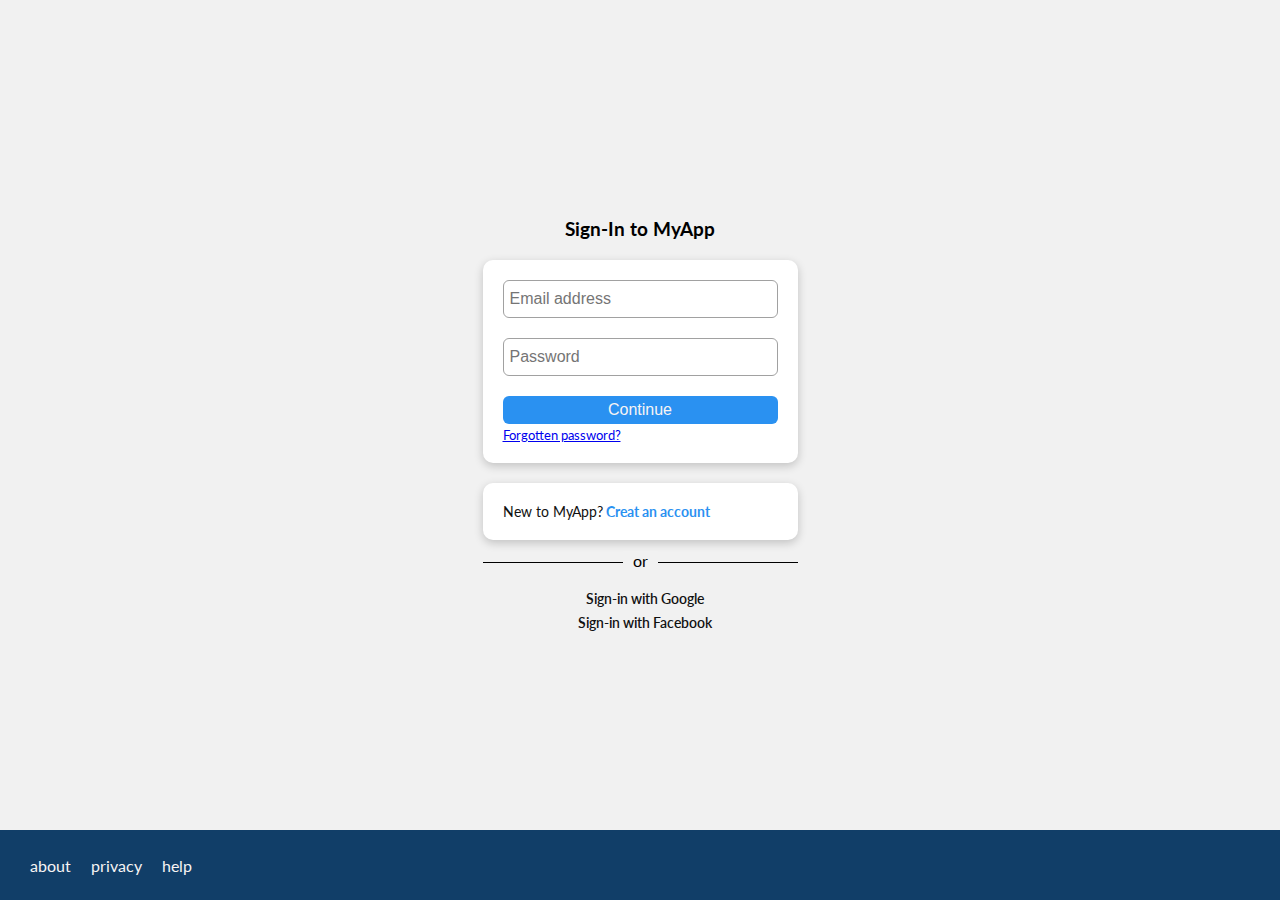
<file: sigin.html>
<!DOCTYPE html>
<html lang="en">
<head>
    <meta charset="UTF-8">
    <meta name="viewport" content="width=device-width, initial-scale=1.0">
    <link rel="stylesheet" href="https://cdnjs.cloudflare.com/ajax/libs/font-awesome/5.15.1/css/all.min.css"
     integrity="sha512-+4zCK9k+qNFUR5X+cKL9EIR+ZOhtIloNl9GIKS57V1MyNsYpYcUrUeQc9vNfzsWfV28IaLL3i96P9sdNyeRssA=="
      crossorigin="anonymous" />
      <link rel="stylesheet" href="style.css">
    <title>Signin</title>
</head>
<body>

    <div class="form-container">
        <div class="head center-text">
             Sign-In to MyApp
        </div>
        <form class="card">
            <div class="form-controler ">
                <input placeholder="Email address" type="text">
                <small></small>
            </div>
            <div class="form-controler">
                <input placeholder="Password" type="password">
                <small></small>
            </div>
            <div >
                <input class="btn"
                value="Continue" type="submit">
            </div>
            <small>
                <a href="#">Forgotten password?</a>
            </small>
        </form>
     

        <div class="card sign-up">
            <p>
                New to MyApp?<a href="/signup.html"> Creat an account</a>
            </p>
        </div>
        <div class="or">
            <p><span>or</span></p>
          </div>
        <div class="social-card google ">
            <p><i class="fab fa-google fa-1x"></i> <a href="#"> Sign-in with Google</a></p>
        </div>
        <div class="social-card facebook ">
            <p><i class="fab fa-facebook fa-1x"></i> <a href="#"> Sign-in with Facebook</a></p>
        </div>
        </div>
        <div class="footer-container" style="width: 100%;">
            <div style="max-width:1400px" class="footer">
                <ul class="flex">
                    <li><a href="#">about</a></li>
                    <li><a href="#">privacy</a></li>
                    <li><a href="#">help</a></li>
                </ul>
                <div class="social-pages">
                    <i class="fab fa-facebook fa-2x"></i>
                    <i class="fab fa-instagram fa-2x"></i>
                    <i class="fab fa-twitter fa-2x"></i>
                </div>
            </div>
            
        </div>
    
</body>
</html>
</file>
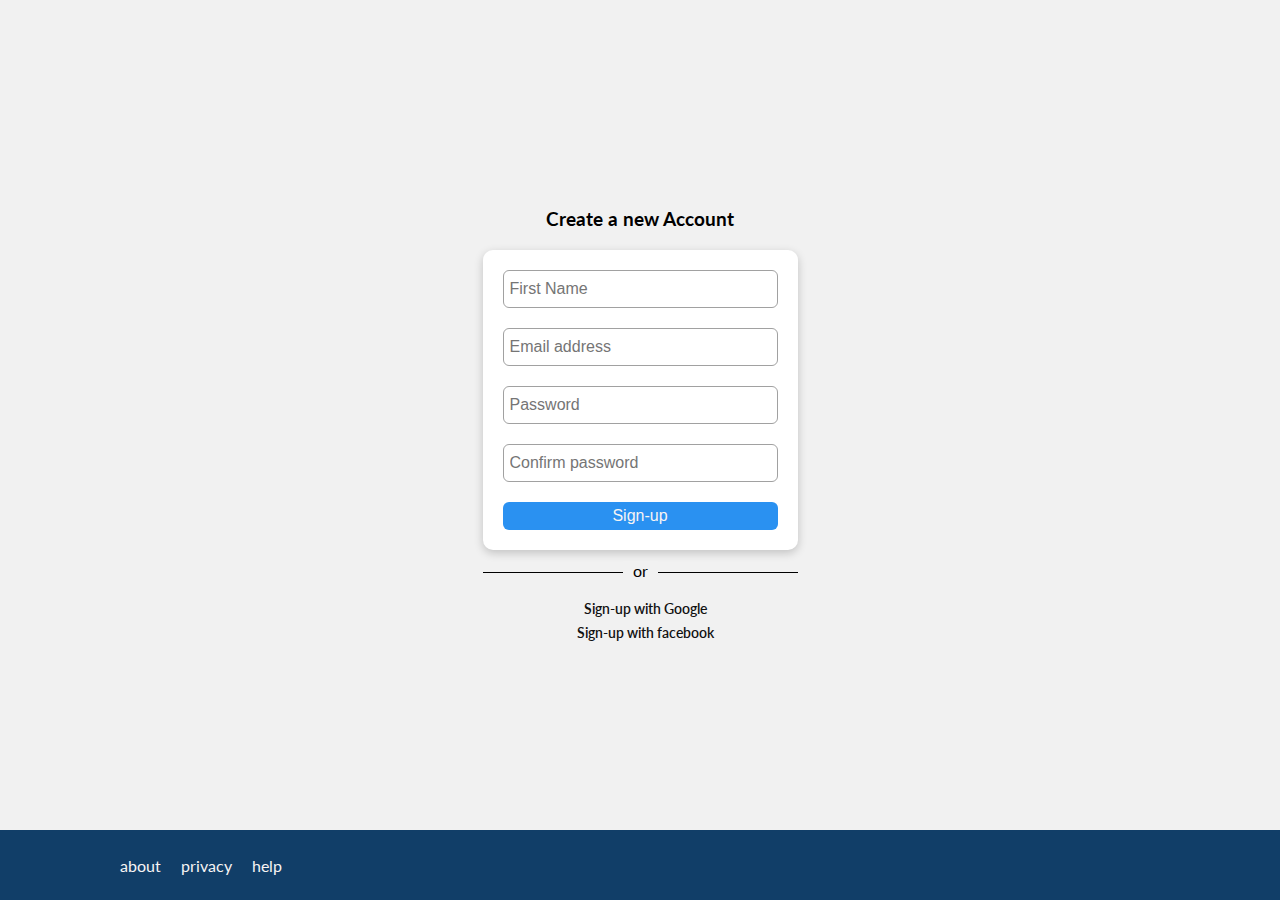
<file: signup.html>
<!DOCTYPE html>
<html lang="en">
  <head>
    <meta charset="UTF-8" />
    <meta name="viewport" content="width=device-width, initial-scale=1.0" />
    <title>Signup</title>
    <link rel="stylesheet" href="https://cdnjs.cloudflare.com/ajax/libs/font-awesome/5.15.1/css/all.min.css"
     integrity="sha512-+4zCK9k+qNFUR5X+cKL9EIR+ZOhtIloNl9GIKS57V1MyNsYpYcUrUeQc9vNfzsWfV28IaLL3i96P9sdNyeRssA=="
      crossorigin="anonymous" />
    <link rel="stylesheet" href="/style.css" />
  </head>
  <body>
    <div class="form-container">
      <div class="head center-text">Create a new Account</div>
      <form class="card" action="">
        <div class="form-controler">
          <input type="text" placeholder="First Name" id="" />
        </div>
        <div class="form-controler">
          <input type="email" placeholder="Email address" id="" />
        </div>
        <!-- <select class="form-controler" id="Universities" name="Universities">
          <option value="null">Select your current university</option>
          <option value="Wits">University of Witwatersrand</option>
          <option value="UCT">University of Cape Town</option>
          <option value="UJ">University of Johannesburg</option>
        </select> -->
        <div class="form-controler">
          <input type="password" placeholder="Password" id="" />
        </div>
        <div class="form-controler">
          <input type="password" placeholder="Confirm password" id="" />
        </div>
        <div>
          <input class="btn" type="submit" value="Sign-up" id="" />
        </div>
      </form>
      <div class="or">
        <p><span>or</span></p>
      </div>
      <div class="social-card google">
        <p><i class="fab fa-google fa-1x"></i><a href="#">Sign-up with Google</a></p>
      </div>
      <div class="social-card facebook">
        <p><i class="fab fa-facebook fa-1x"></i><a href="#">Sign-up with facebook</a></p>
      </div>
    </div>
    <div class="footer-container" style="width: 100%;">
        <div style="max-width: 1100px" class="footer">
            <ul class="flex">
                <li><a href="#">about</a></li>
                <li><a href="#">privacy</a></li>
                <li><a href="#">help</a></li>
            </ul>
            <div class="social-pages">
                <i class="fab fa-facebook fa-2x"></i>
                <i class="fab fa-instagram fa-2x"></i>
                <i class="fab fa-twitter fa-2x"></i>
            </div>
        </div>
        
    </div>
  </body>
</html>
</file>
<file: style.css>
@import url('https://fonts.googleapis.com/css2?family=Lato:wght@300&display=swap');
:root{
    --primary-color: rgb(42, 145, 241);
    --secondary-color: rgb(17, 62, 104);
    --dark-color: rgb(17, 17, 17);
    --grey-color: #a1a1a1;
    --light-color: rgb(247, 244, 244);
}

*{
    box-sizing: border-box;
    margin: 0;
    padding: 0;
}

body{
    display: flex;
    flex-direction: column;
    font-family: 'Lato', sans-serif;
    height: 100vh;
    width: 100vw;
    justify-content: space-between;
    background-color: rgb(241, 241, 241);
}

/* nav */

.nav-container{
    height: 60px;
    /* background-color: var(--secondary-color); */
    border-bottom: 1px solid var(--grey-color);
}

nav{
    display: flex;
    margin: auto 40px;
    justify-content: space-between;
    height: 100%;
}

nav ul{
    display: flex;
    flex: 2;
    justify-content: flex-end;
}

nav ul li{
    margin: auto;
}


nav>*{
   margin: auto 10px;
}


nav .search-section{
    flex: 3;
    padding-left: 6%;
}

nav .btn{
    display: inline-block;
    width: 100px;
    border-radius: 0;
}

nav .search-section input[id='search']{
      margin-left: 20px;
      height: 27px;
}

nav a{
    text-decoration: none;
    color: var(--dark-color);
    font-weight: 600;
    font-size: 14px;
}

nav a:hover{
    color: var(--primary-color);
}


/* nav form{
    max-width: 600px;
} */
input[id="search"]{
    width: 75%;
}

nav li{
   margin: auto 5px;
   list-style: none;
}
/* form */

.form-container{
    display: flex;
    flex-direction: column;
    align-items: center;  
    width: 350px;
    margin: auto;
}

.form-container>*
{
    width: 90%;
    align-items: center;
}

.sign-up p, 
.sign-up a{
 font-size: 14px;
}

.sign-up p>a{
    color: var(--primary-color);
    text-decoration: none;
    font-weight: 700;
}

.form-controler{
    padding-bottom: 20px;
}

.form-controler input{
    width: 100%;
}

.form-container .head{
    font-size: larger;
    font-weight: 700;
    margin-top: 5%;
    margin-bottom: 10px;
}


input, select{
    color: var(--dark-color);
    padding: 9px 6px;
    font-size: medium;
    border: 1px solid var(--grey-color);
    border-radius: 6px;
}

input:focus{
        outline: none !important;
        border: 1px solid rgb(6, 111, 231);
        box-shadow: 0 0 6px #719ECE;
}

/* social sign-in */
.social-card{
    margin-top: 5px;
}
.social-card p{
    text-align: center;
}

.social-card i{
    padding-right: 10px;
}

.social-card a{
    text-decoration: none;
    font-weight: 600;
    color: var(--dark-color);
    font-size: 14px;
}

.social-card a:hover{
    color: var(--primary-color)
}


/* Utilities */
.center-text{
    text-align: center;
}

.btn{
    width: 100%;
    border-radius: 6px;
    cursor: pointer;
    border: none;
    background-color: var(--primary-color);
    color: var(--light-color);
    font-size: medium;
    padding: 5px;
    transition: transform 0.3s;
}

.btn:hover{
   transform: scale(0.98);
}

.container {
    max-width: 1100px;
    margin: 0 auto;
    overflow: auto;
    padding: 0 40px;
  }

.flex{
    display: flex;
    justify-content: center;
    align-items: center;

}
/* footer */

.footer{
    display: flex;
    height: 70px;
    justify-content: space-between;
    margin: auto;
    /* margin-top: 20px; */
}

.footer-container{
    background-color: var(--secondary-color);
}

.footer ul,
.footer div{
    padding: 20px;
    list-style: none;
}

.footer a, 
.footer i{
    color: var(--light-color);
    padding: 0 10px;
    text-decoration: none;
    
}

/* or */
.or p {
    width: 100%; 
    text-align: center; 
    border-bottom: 1px solid #000; 
    line-height: 0.1em;
    margin: 10px 0 20px; 
 } 
 
 .or span { 
    background: rgb(241, 241, 241); 
     padding:0 10px; 
 }

 /* htjktl */
.grid{
    display: grid;
    grid-template-columns: repeat(2, 1fr);
    gap: 20px;
    justify-content: center;
    align-items: center;
    height: 100%;   
}

.grid-3{
    grid-template-columns: repeat(3, 1fr);
}

.card{
    background-color: #fff;
    border-radius: 10px;
    box-shadow: 0 3px 10px rgba(0,0,0, 0.2);
    padding: 20px;
    margin: 10px;
    color: var(--dark-color);
}
/* Backgrounds nd colored btns */
.bg-primary, .btn-primary{
    background-color: var(--primary-color);
    color: #fff;
}

.bg-secondary, 
.btn-secondary{
    background-color: var(--seconary-color);
    color: #fff;
}

.bg-dark, 
.btn-dark{
    background-color: var(--dark-color);
    color: #fff;
}

/* Text size */
/* .lead{
    font-size: 20px;
} */

.sm{
    font-size: 1rem;
}
.md{
    font-size: 2rem;
}
.lg{
    font-size: 3rem;
}

.xl{
    font-size: 4rem;
}

/* margins */
.my-1{
    margin: 1rem 0;
}

.my-2{
    margin: 1.5rem 0;
}

.my-3{
    margin: 2rem 0;
}

.my-4{
    margin: 3rem 0;
}
.my-5{
    margin: 4rem 0;
}

.m-1{
    margin: 1rem;
}

.m-2{
    margin: 1.5rem;
}

.m-3{
    margin: 2rem;
}

.m-4{
    margin: 3rem;
}
.m-5{
    margin: 4rem;
}
/* padding */
.py-1{
    padding: 1rem 0;
}

.py-2{
    padding: 1.5rem 0;
}

.py-3{
    padding: 2rem 0;
}

.py-4{
    padding: 3rem 0;
}
.py-5{
    padding: 4rem 0;
}

.p-1{
    padding: 1rem;
}

.p-2{
    padding: 1.5rem;
}

.p-3{
    padding: 2rem;
}

.p-4{
    padding: 3rem;
}
.p-5{
    padding: 4rem;
}
</file>
